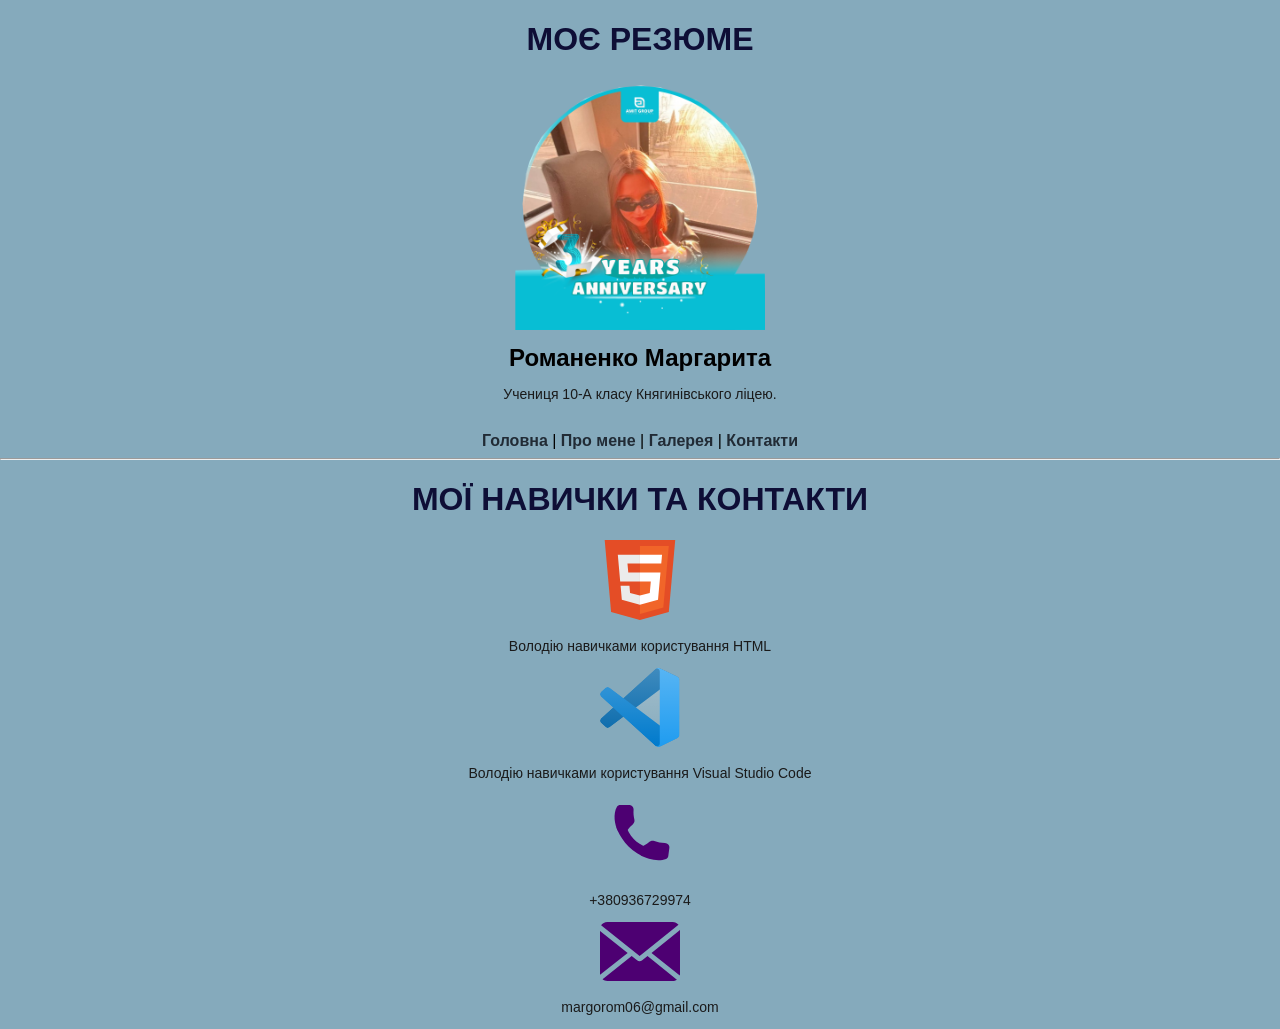
<file: index.html>
<!DOCTYPE html>
<html lang="uk">
<head>
    <meta charset="UTF-8">
    <title>Резюме</title>
    <link rel="stylesheet" href="style.css">
</head>
<body>

<h1>Моє резюме</h1>

<!-- НОВЕ ФОТО З РАМКОЮ -->
<img src="images/frameavatarrita.png" alt="Моє фото в стильному оформленні" width="250">

<h2>Романенко Маргарита</h2>

<p class="about">
Учениця 10-А класу Княгинівського ліцею.
</p>

<nav>
    <a href="index.html">Головна</a> |
    <a href="pages/about.html">Про мене</a> |
    <a href="pages/gallery.html">Галерея</a> |
    <a href="pages/contact.html">Контакти</a>
</nav>

<hr>

<!-- НОВИЙ РОЗДІЛ -->
<h1>Мої навички та контакти</h1>

<div class="skills">

    <!-- HTML -->
    <div class="skill-item">
        <img src="images/HTML.svg" alt="HTML іконка" width="80">
        <p>Володію навичками користування HTML</p>
    </div>

    <!-- Visual Studio -->
    <div class="skill-item">
        <img src="images/VISUALSTUDIO.svg" alt="VS Code іконка" width="80">
        <p>Володію навичками користування Visual Studio Code</p>
    </div>

    <!-- Телефон -->
    <div class="skill-item">
        <img src="images/phonenum.svg" alt="Телефон" width="80">
        <p>+380936729974</p>
    </div>

    <!-- Пошта -->
    <div class="skill-item">
        <img src="images/mail.svg" alt="Пошта" width="80">
        <p>margorom06@gmail.com</p>
    </div>

</div>

</body>
</html>
</file>
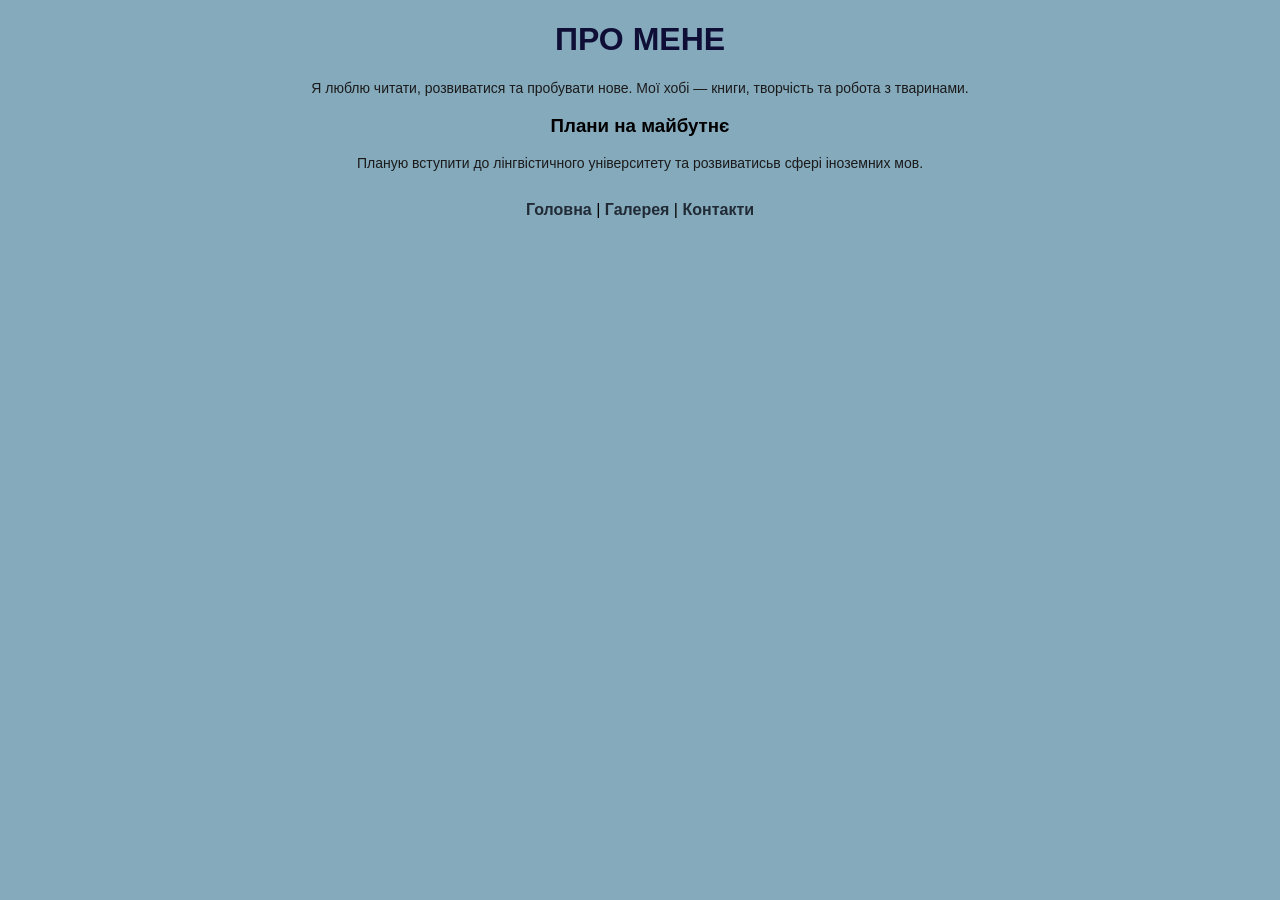
<file: pages/about.html>
<!DOCTYPE html>
<html lang="uk">
<head>
    <meta charset="UTF-8">
    <title>Про мене</title>
    <link rel="stylesheet" href="../style.css">
</head>
<body>

<h1>Про мене</h1>

<p class="about">
Я люблю читати, розвиватися та пробувати нове. 
Мої хобі — книги, творчість та робота з тваринами.
</p>

<h3>Плани на майбутнє</h3>
<p>Планую вступити до лінгвістичного університету та розвиватисьв сфері іноземних мов.</p>

<nav>
    <a href="../index.html">Головна</a> |
    <a href="gallery.html">Галерея</a> |
    <a href="contact.html">Контакти</a>
</nav>

</body>
</html>
</file>
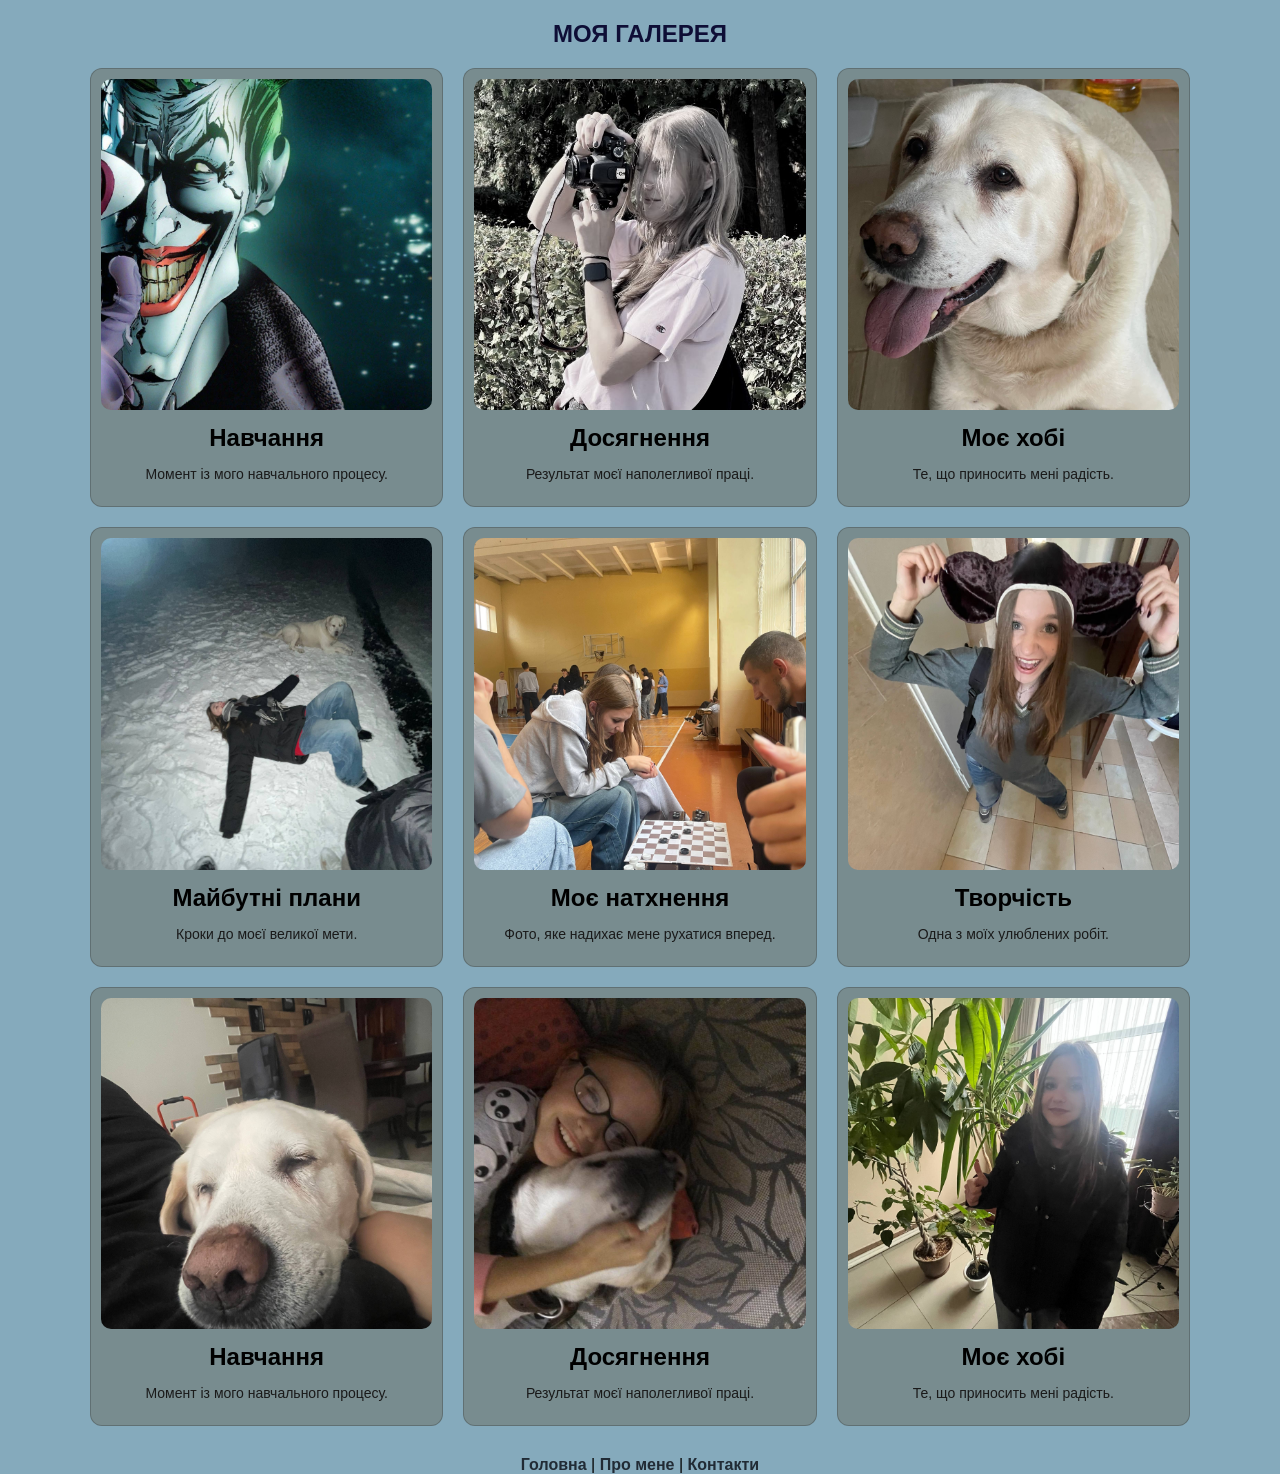
<file: pages/gallery.html>
<!DOCTYPE html>
<html lang="uk">
<head>
    <meta charset="UTF-8">
    <title>Галерея</title>

    <link rel="stylesheet" href="../style.css">
    <link rel="stylesheet" href="../media.css">
</head>
<body>

<section class="gallery">
    <div class="container">

        <h1>Моя галерея</h1>

        <div class="wrapper">

            <div class="card">
                <img src="../images/5fa609ba034a36d_upscaled.jpg" alt="Навчання">
                <h2>Навчання</h2>
                <p>Момент із мого навчального процесу.</p>
            </div>

            <div class="card">
                <img src="../images/photo_2025-10-13_00-50-19.jpg" alt="Досягнення">
                <h2>Досягнення</h2>
                <p>Результат моєї наполегливої праці.</p>
            </div>

            <div class="card">
                <img src="../images/photo_2026-03-09_21-47-51.jpg" alt="Хобі">
                <h2>Моє хобі</h2>
                <p>Те, що приносить мені радість.</p>
            </div>

            <div class="card">
                <img src="../images/photo_2026-03-09_21-47-53.jpg" alt="Плани">
                <h2>Майбутні плани</h2>
                <p>Кроки до моєї великої мети.</p>
            </div>

            <div class="card">
                <img src="../images/photo_2026-03-09_21-47-55.jpg" alt="Натхнення">
                <h2>Моє натхнення</h2>
                <p>Фото, яке надихає мене рухатися вперед.</p>
            </div>

            <div class="card">
                <img src="../images/photo_2026-03-09_21-48-01.jpg" alt="Творчість">
                <h2>Творчість</h2>
                <p>Одна з моїх улюблених робіт.</p>
            </div>

            <div class="card">
                <img src="../images/photo_2026-03-09_21-48-07.jpg" alt="Навчання">
                <h2>Навчання</h2>
                <p>Момент із мого навчального процесу.</p>
            </div>

            <div class="card">
                <img src="../images/photo_2026-03-09_21-48-13.jpg" alt="Досягнення">
                <h2>Досягнення</h2>
                <p>Результат моєї наполегливої праці.</p>
            </div>

            <div class="card">
                <img src="../images/photo_2026-03-09_21-48-20.jpg" alt="Хобі">
                <h2>Моє хобі</h2>
                <p>Те, що приносить мені радість.</p>
            </div>

        </div>

        <nav>
            <a href="../index.html">Головна</a> |
            <a href="about.html">Про мене</a> |
            <a href="contact.html">Контакти</a>
        </nav>

    </div>
</section>

</body>
</html>
</file>
<file: style.css>
body {
    font-family: Verdana, sans-serif;
    background-color: #85aabc;
    text-align: center;
    margin: 0;
}

/* Контейнер */
.container {
    width: 90%;
    max-width: 1100px;
    margin: 0 auto;
}

/* Заголовок */
h1 {
    color: rgb(14, 14, 54);
    text-transform: uppercase;
}

/* СІТКА */
.wrapper {
    display: grid;
    grid-template-columns: repeat(3, 1fr);
    gap: 20px;
    margin-top: 20px;
}

/* КАРТКА */
.card {
    background-color: rgb(120, 140, 143);
    border-radius: 12px;
    padding: 10px;
    border: 1px solid #00000033;

    /* анімація */
    transition: transform 0.3s ease, box-shadow 0.3s ease;
}

/* ЕФЕКТ НАВЕДЕННЯ */
.card:hover {
    transform: scale(1.05) translateY(-5px);
    box-shadow: 0 10px 20px rgba(0,0,0,0.2);
}

/* КАРТИНКА */
.card img {
    width: 100%;
    aspect-ratio: 1 / 1;
    object-fit: cover;
    border-radius: 10px;
}

/* ЗАГОЛОВОК */
h2 {
    margin: 10px 0 5px;
    transition: color 0.3s ease;
}

/* ХОВЕР НА ТЕКСТ */
h2:hover {
    color: red;
    cursor: pointer;
}

/* ТЕКСТ */
p {
    font-size: 14px;
    color: #1a1a1a;
}

/* НАВІГАЦІЯ */
nav {
    margin-top: 30px;
}

a {
    text-decoration: none;
    color: rgb(33, 43, 53);
    font-weight: bold;
}

a:hover {
    color: rgb(61, 69, 86);
}
</file>
<file: media.css>
/* Планшети */
@media (max-width: 992px) {
    .wrapper {
        grid-template-columns: repeat(2, 1fr);
    }
}

/* Телефони */
@media (max-width: 700px) {
    .wrapper {
        grid-template-columns: repeat(1, 1fr);
    }
}
</file>
